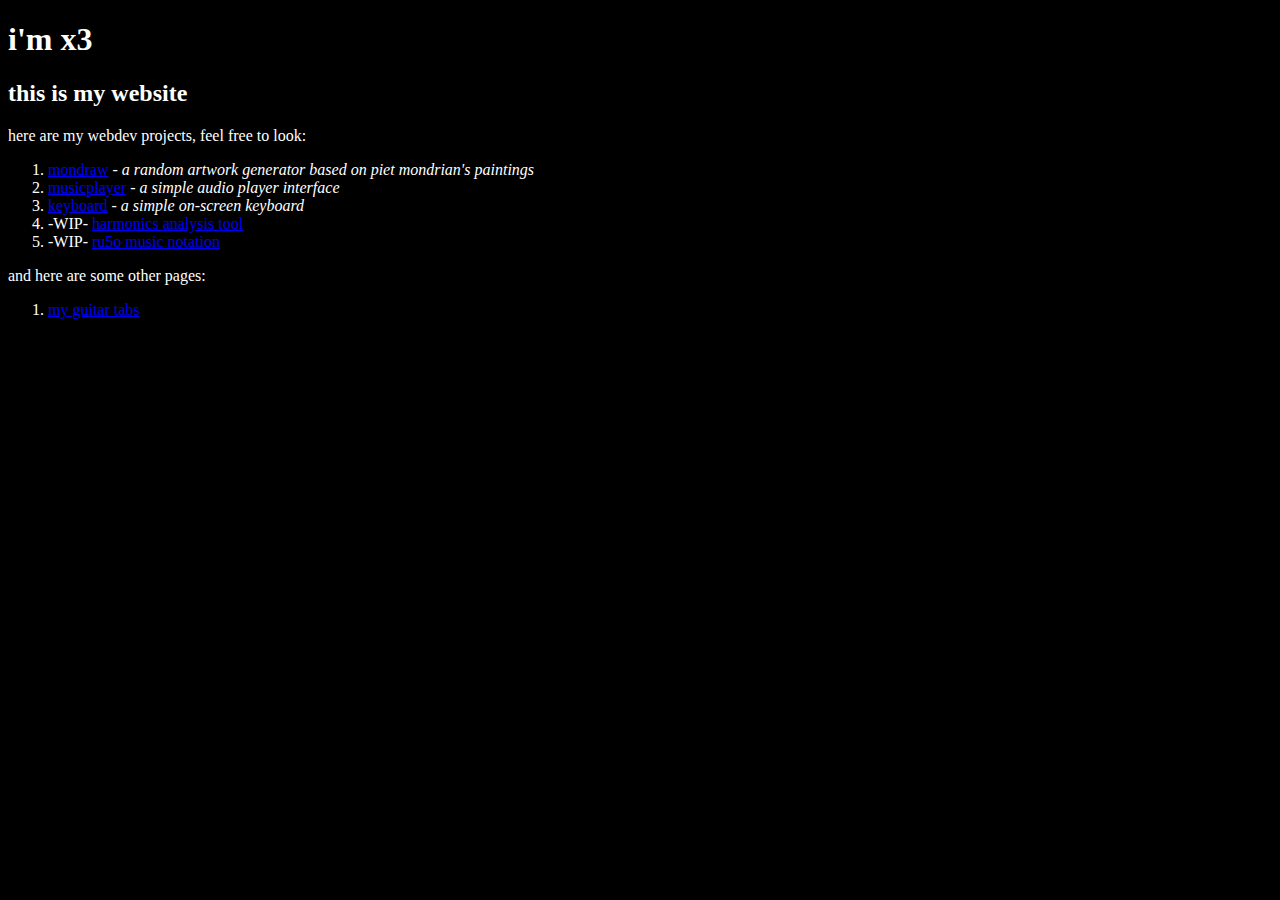
<file: index.html>
<!DOCTYPE html>
<html>
  <head>
    <meta name="viewport" content="width=device-width, initial-scale=1.0">
    <title>333void's website</title>
    <link rel="stylesheet" href="main.css">
  </head>
  <body>
    <h1>i'm x3</h1>
    <h2>this is my website</h2>
    <p>here are my webdev projects, feel free to look:</p>
    <ol>
      <li><a href="/mondraw">mondraw</a> - <i>a random artwork generator based on piet mondrian's paintings</i></li>
      <li><a href="/musicplayer">musicplayer</a> - <i>a simple audio player interface</i></li>
      <li><a href="/keyboard">keyboard</a> - <i>a simple on-screen keyboard</i></li>
      <li>-WIP- <a href="/harmonics">harmonics analysis tool</a></li>
      <li>-WIP- <a href="/ru5o">ru5o music notation</a></li>
    </ol>
    <p>and here are some other pages:</p>
    <ol>
      <li><a href="/tabs">my guitar tabs</a></li>
    </ol>
    <!--
    <iframe id="sc-box" scrolling="no" frameborder="no" allow="autoplay" 
    src="https://w.soundcloud.com/player/?url=https%3A//api.soundcloud.com/users/255579005&amp;">
    </iframe>-->
  </body>
</html>
</file>
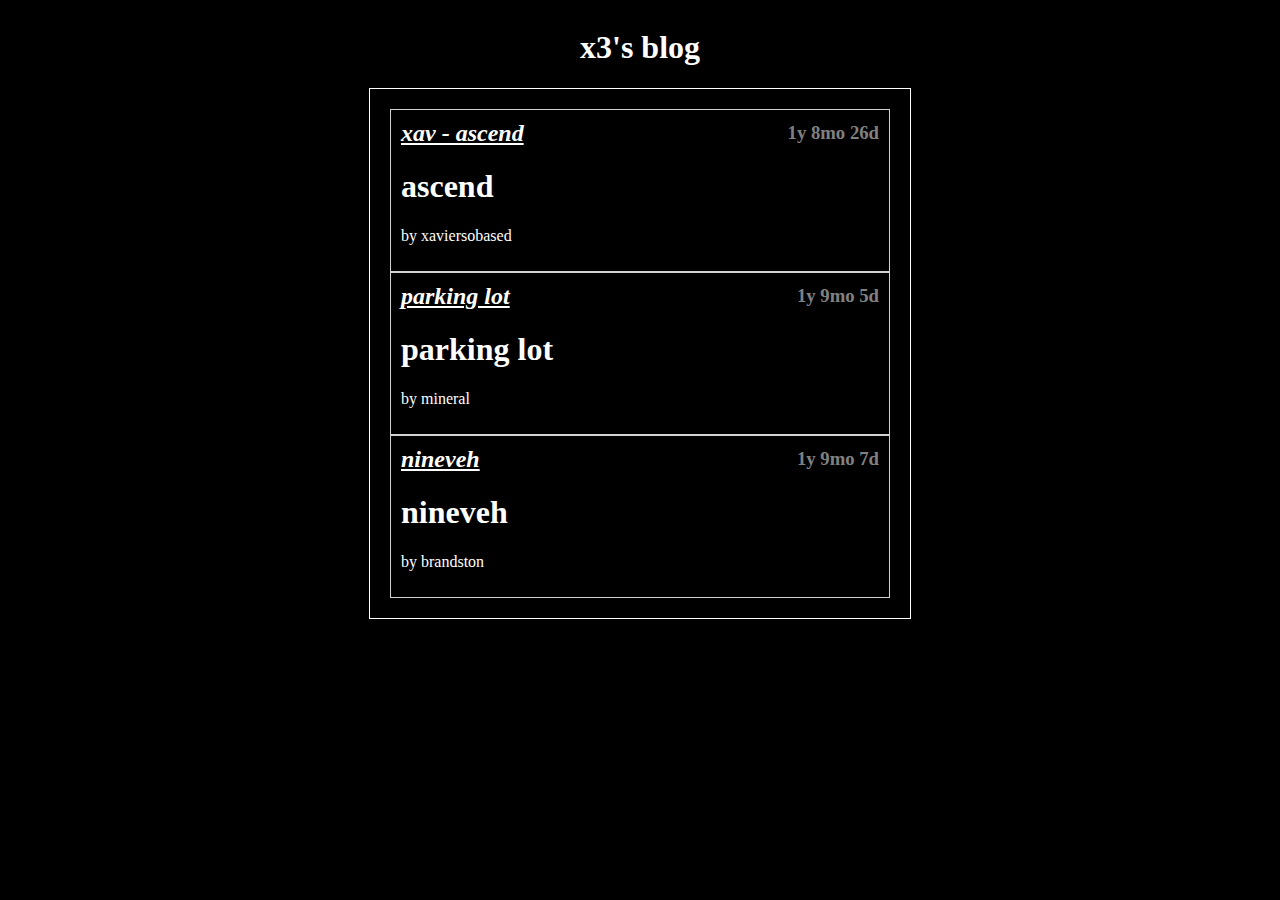
<file: blog/index.html>
<!DOCTYPE html>
<html>
  <head>
    <meta name="viewport" content="width=device-width, initial-scale=1">
    <title>x3's blog</title>
    <link rel="stylesheet" href="index.css">
    <script type="module" src="rss2html.js"></script>
  </head>
  <body>
    <div id="blog-con">
      <h1 id="title">x3's blog</h1>
      <div id="blog"></div>
    </div>
  </body>
</html>
</file>
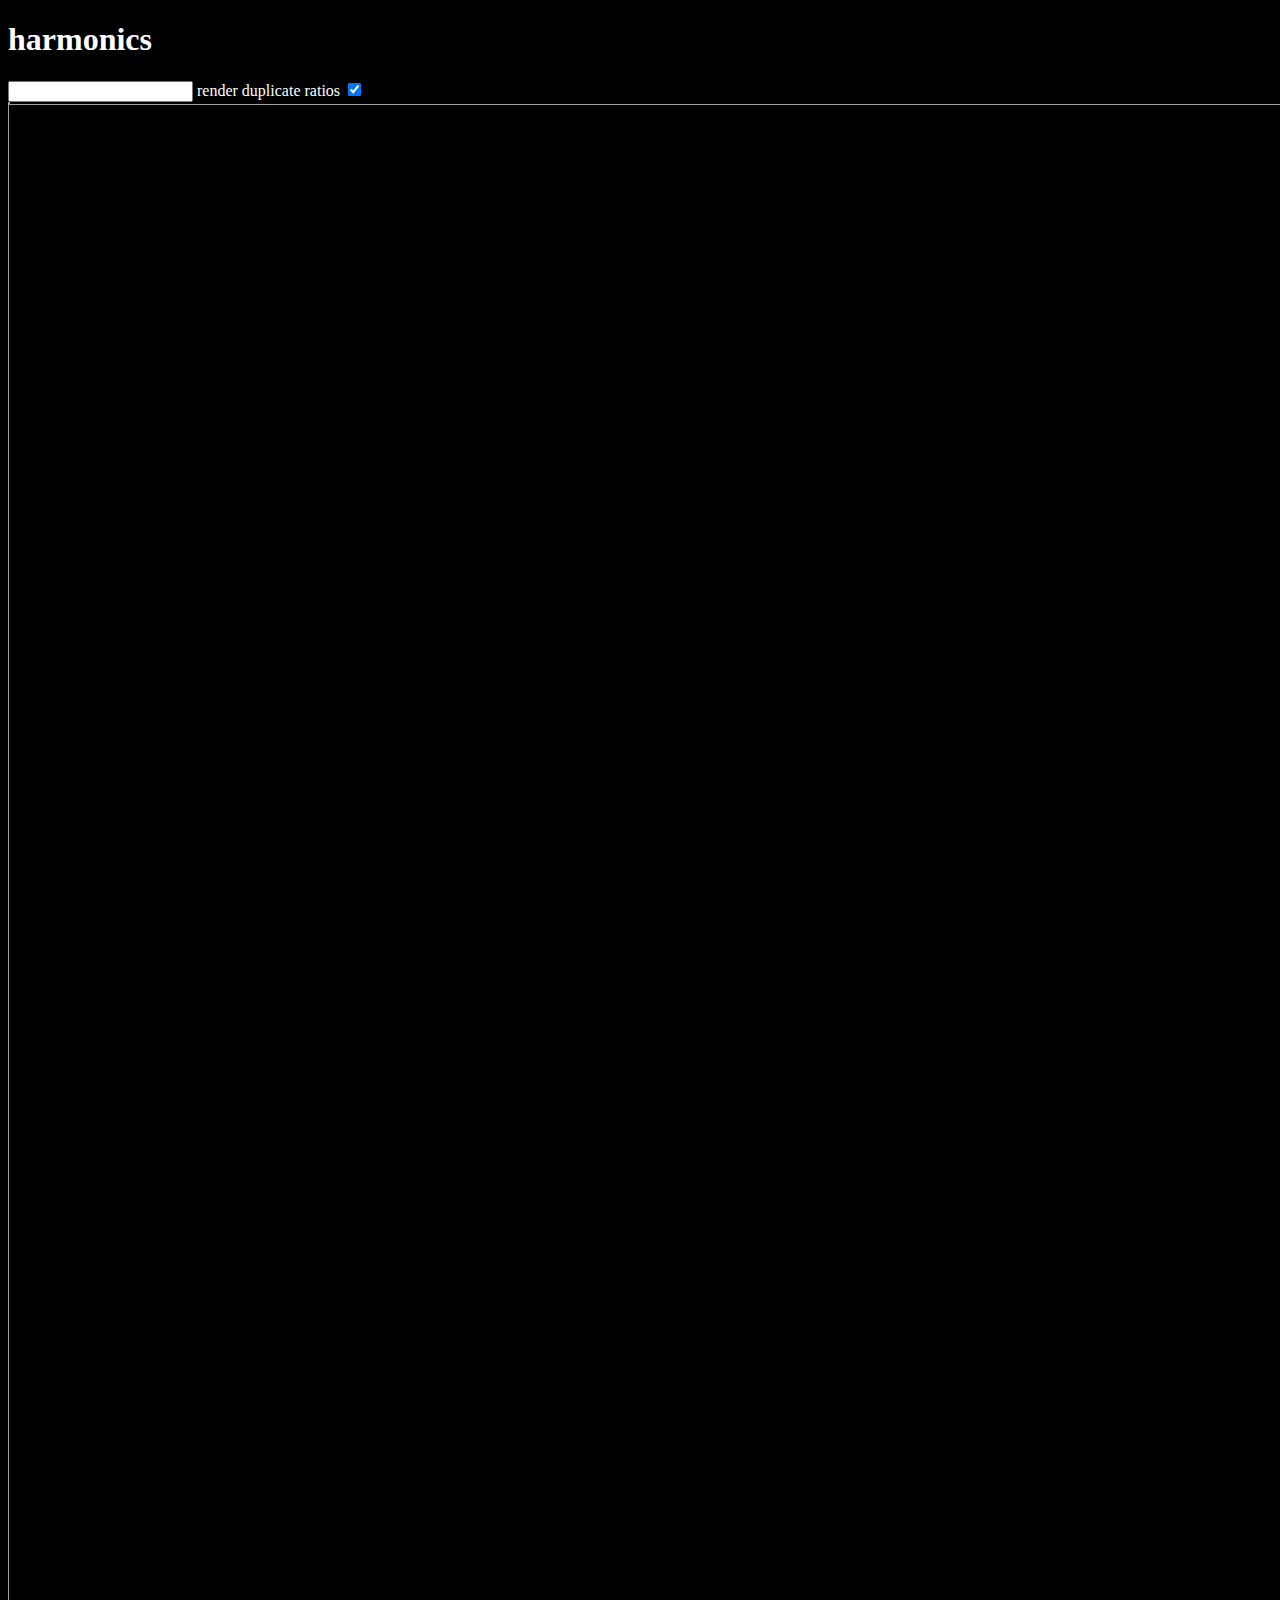
<file: harmonics/index.html>
<!DOCTYPE html>
<html>
  <head>
    <title>harmonics</title>
    <link rel="stylesheet" href="../main.css">
    <link rel="stylesheet" href="ratios.css">
    <script type="module" src="src/artist.js"></script>
  </head>
  <body>
    <h1>harmonics</h1>
    <input id="rootfreq">
    <label for="sameratetoggle">render duplicate ratios</label>
    <input type="checkbox" id="sameratetoggle" name="sameratetoggle" checked>
    <table id="table"></table>
    <svg id="canvas" width="1500" height="3000">
      <g id="lines"></g>
      <g id="balls"></g>
      <g id="cool-lines"></g>
    </svg>
  </body>
</html>
</file>
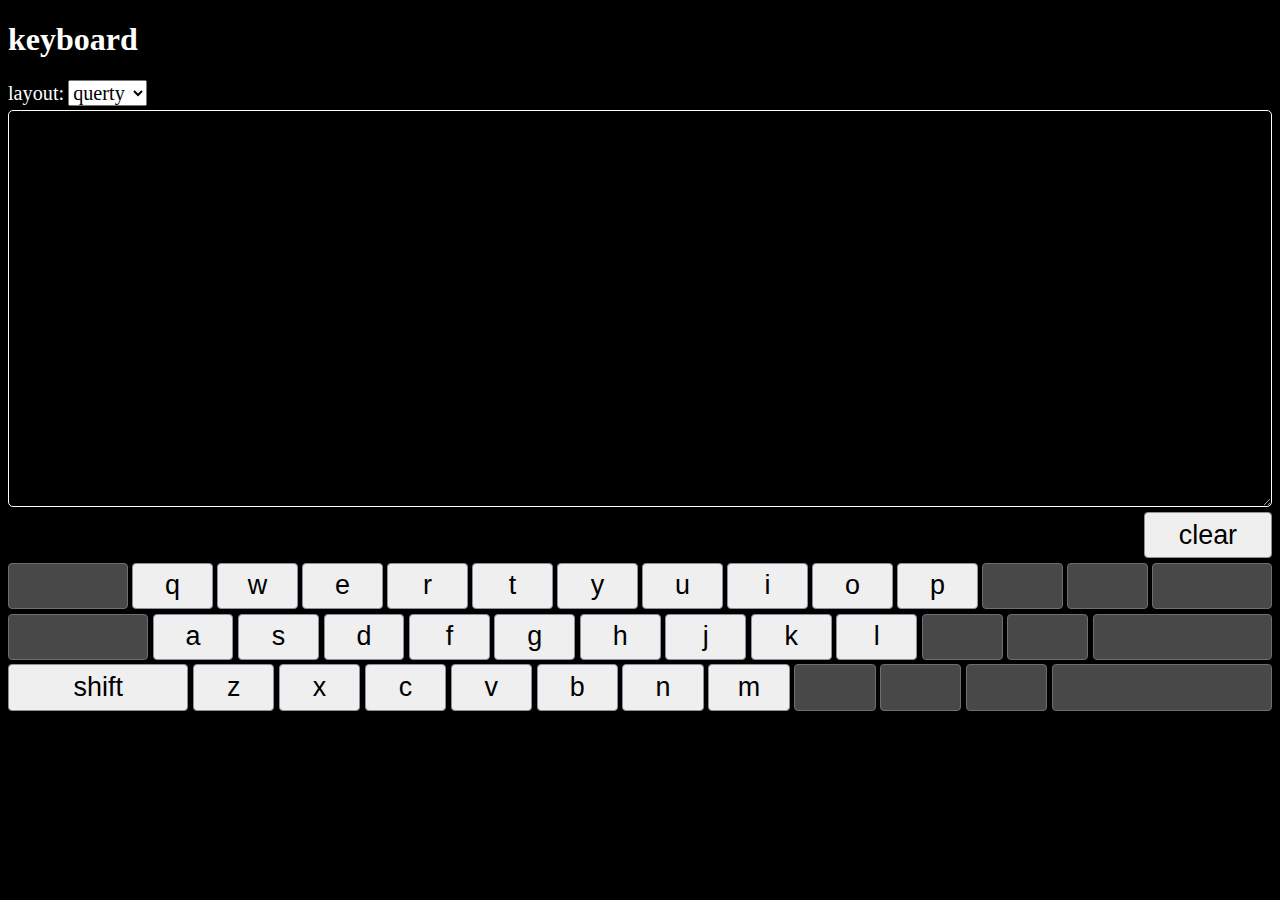
<file: keyboard/index.html>
<!DOCTYPE html>
<html>
  <head>
    <meta name="viewport" content="width=device-width, initial-scale=1, maximum-scale=1">
    <title>keyboard</title>
    <link rel="stylesheet" href="../main.css">
    <link rel="stylesheet" href="kb.css">
    <script type="module" src="src/keyboard.js"></script>
  </head>
  <body>
    <h1>keyboard</h1>
    <label for="kb-select">layout:</label>
    <select name="kb-select" id="kb-select">
      <option value="querty"id="querty" selected>querty</option>
      <option value="dvorak">dvorak</option>
      <option value="ipe"></option>
    </select>
    <div id="con-device">
      <div id="con-text">
        <textarea id="text" spellcheck="false" rows="8"></textarea>
      </div>
      <div id="con-keyboard">
        <div id="keyboard">
          <div id="row-0" class="row">
            <button class="key" id="clear">clear</button>
          </div>
          <div id="row-1" class="row">
            <button id="tab" class="key" disabled></button>
            <button id="key-1-2" class="key text" lowerCase="q" upperCase="Q">q</button>
            <button id="key-1-3" class="key text" lowerCase="w" upperCase="W">w</button>
            <button id="key-1-4" class="key text" lowerCase="e" upperCase="E">e</button>
            <button id="key-1-5" class="key text" lowerCase="r" upperCase="R">r</button>
            <button id="key-1-6" class="key text" lowerCase="t" upperCase="T">t</button>
            <button id="key-1-7" class="key text" lowerCase="y" upperCase="Y">y</button>
            <button id="key-1-8" class="key text" lowerCase="u" upperCase="U">u</button>
            <button id="key-1-9" class="key text" lowerCase="i" upperCase="I">i</button>
            <button id="key-1-10" class="key text" lowerCase="o" upperCase="O">o</button>
            <button id="key-1-11" class="key text" lowerCase="p" upperCase="P">p</button>
            <button id="key-1-12" class="key text" disabled></button>
            <button id="key-1-13" class="key text" disabled></button>
            <button id="backslash" class="key text" disabled></button>
          </div>
          <div id="row-2" class="row">
            <button id="caps-lock" class="key" disabled></button>
            <button id="key-2-2" class="key text" lowerCase="a" upperCase="A">a</button>
            <button id="key-2-3" class="key text" lowerCase="s" upperCase="S">s</button>
            <button id="key-2-4" class="key text" lowerCase="d" upperCase="D">d</button>
            <button id="key-2-5" class="key text" lowerCase="f" upperCase="F">f</button>
            <button id="key-2-6" class="key text" lowerCase="g" upperCase="G">g</button>
            <button id="key-2-7" class="key text" lowerCase="h" upperCase="H">h</button>
            <button id="key-2-8" class="key text" lowerCase="j" upperCase="J">j</button>
            <button id="key-2-9" class="key text" lowerCase="k" upperCase="K">k</button>
            <button id="key-2-10" class="key text" lowerCase="l" upperCase="L">l</button>
            <button id="key-2-11" class="key text" disabled></button>
            <button id="key-2-12" class="key text" disabled></button>
            <button id="enter" class="key" disabled></button>
          </div>
          <div id="row-3" class="row">
            <button id="key-3-1" name="left-shift" class="key" on="false">shift</button>
            <button id="key-3-2" class="key text" lowerCase="z" upperCase="Z">z</button>
            <button id="key-3-3" class="key text" lowerCase="x" upperCase="X">x</button>
            <button id="key-3-4" class="key text" lowerCase="c" upperCase="C">c</button>
            <button id="key-3-5" class="key text" lowerCase="v" upperCase="V">v</button>
            <button id="key-3-6" class="key text" lowerCase="b" upperCase="B">b</button>
            <button id="key-3-7" class="key text" lowerCase="n" upperCase="N">n</button>
            <button id="key-3-8" class="key text" lowerCase="m" upperCase="M">m</button>
            <button id="key-3-9" class="key text" disabled></button>
            <button id="key-3-10" class="key text" disabled></button>
            <button id="key-3-11" class="key text" disabled></button>
            <button id="key-3-12" name="right-shift" class="key" disabled></button>
          </div>
        </div>
      </div>
    </div>
  </body>
</html>
</file>
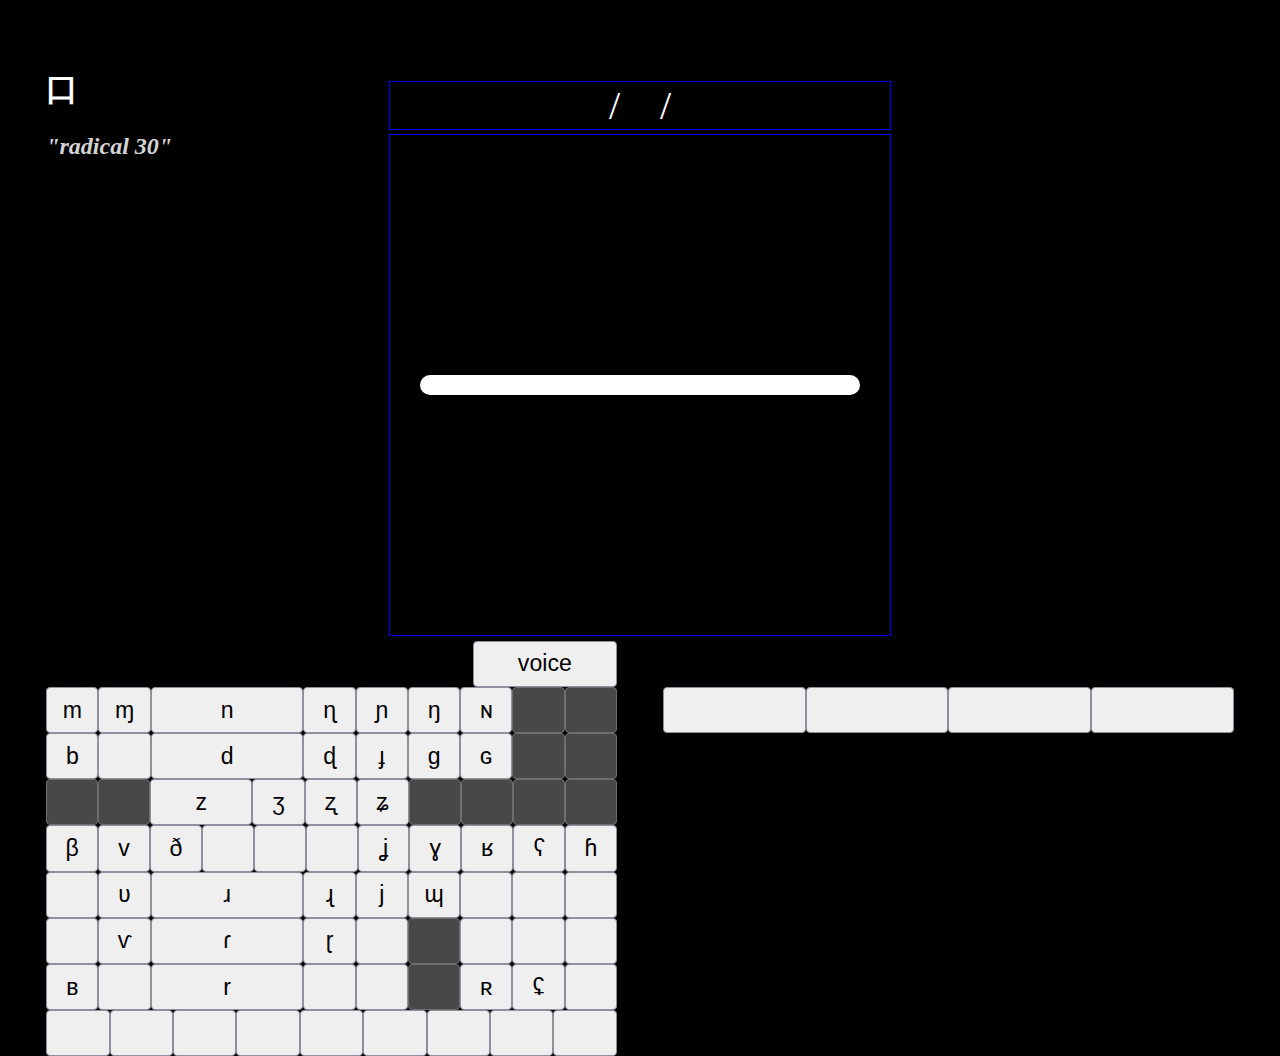
<file: radical30/index.html>
<!DOCTYPE html>
<html>
  <head>
    <meta name="viewport" content="width=device-width, initial-scale=1, maximum-scale=1">
    <meta charset="utf-8">
    <title>口</title>
    <link rel="stylesheet" href="../main.css">
    <link rel="stylesheet" href="r30.css">
    <script type="module" src="src/keyboard.js"></script>
  </head>
  <body>
    <h1>口</h1>
    <h2><i>"radical 30"</i></h2>
    <div id="con-device">
      <div id="con-display">
        <div id="con-ipa" class="con-text">
          <div>/&nbsp;&nbsp;</div>
          <div id="ipa" class="text"></div>
          <div>&nbsp;&nbsp;/</div>
        </div>
        <div id="con-r30" class="con-text">
        </div>
      </div>
      <div id="con-keyboards">
        <div id="con-ipa-keyboards" class="kb-side">
          <div id="con-ipa-consonants" >
            <div id="row-0" class="row">
              <button class="key" id="voice" on="false">voice</button>
            </div>
            <div id="row-1" class="row">
              <button id="key-1-1" class="key ipa"></button>
              <button id="key-1-2" class="key ipa"></button>
              <button id="key-1-3" class="key ipa"></button>
              <button id="key-1-4" class="key ipa"></button>
              <button id="key-1-5" class="key ipa"></button>
              <button id="key-1-6" class="key ipa"></button>
              <button id="key-1-7" class="key ipa"></button>
              <button id="key-1-8" class="key ipa"></button>
              <button id="key-1-9" class="key ipa"></button>
            </div>
            <div id="row-2" class="row">
              <button id="key-2-1" class="key ipa"></button>
              <button id="key-2-2" class="key ipa"></button>
              <button id="key-2-3" class="key ipa"></button>
              <button id="key-2-4" class="key ipa"></button>
              <button id="key-2-5" class="key ipa"></button>
              <button id="key-2-6" class="key ipa"></button>
              <button id="key-2-7" class="key ipa"></button>
              <button id="key-2-8" class="key ipa"></button>
              <button id="key-2-9" class="key ipa"></button>
            </div>
            <div id="row-3" class="row">
              <button id="key-3-1" class="key ipa"></button>
              <button id="key-3-2" class="key ipa"></button>
              <button id="key-3-3" class="key ipa"></button>
              <button id="key-3-4" class="key ipa"></button>
              <button id="key-3-5" class="key ipa"></button>
              <button id="key-3-6" class="key ipa"></button>
              <button id="key-3-7" class="key ipa"></button>
              <button id="key-3-8" class="key ipa"></button>
              <button id="key-3-9" class="key ipa"></button>
              <button id="key-3-10" class="key ipa"></button>
            </div>
            <div id="row-4" class="row">
              <button id="key-4-1" class="key ipa"></button>
              <button id="key-4-2" class="key ipa"></button>
              <button id="key-4-3" class="key ipa"></button>
              <button id="key-4-4" class="key ipa"></button>
              <button id="key-4-5" class="key ipa"></button>
              <button id="key-4-6" class="key ipa"></button>
              <button id="key-4-7" class="key ipa"></button>
              <button id="key-4-8" class="key ipa"></button>
              <button id="key-4-9" class="key ipa"></button>
              <button id="key-4-10" class="key ipa"></button>
              <button id="key-4-11" class="key ipa"></button>
            </div>
            <div id="row-5" class="row">
              <button id="key-5-1" class="key ipa"></button>
              <button id="key-5-2" class="key ipa"></button>
              <button id="key-5-3" class="key ipa"></button>
              <button id="key-5-4" class="key ipa"></button>
              <button id="key-5-5" class="key ipa"></button>
              <button id="key-5-6" class="key ipa"></button>
              <button id="key-5-7" class="key ipa"></button>
              <button id="key-5-8" class="key ipa"></button>
              <button id="key-5-9" class="key ipa"></button>
            </div>
            <div id="row-6" class="row">
              <button id="key-6-1" class="key ipa"></button>
              <button id="key-6-2" class="key ipa"></button>
              <button id="key-6-3" class="key ipa"></button>
              <button id="key-6-4" class="key ipa"></button>
              <button id="key-6-5" class="key ipa"></button>
              <button id="key-6-6" class="key ipa"></button>
              <button id="key-6-7" class="key ipa"></button>
              <button id="key-6-8" class="key ipa"></button>
              <button id="key-6-9" class="key ipa"></button>
            </div>
            <div id="row-7" class="row">
              <button id="key-7-1" class="key ipa"></button>
              <button id="key-7-2" class="key ipa"></button>
              <button id="key-7-3" class="key ipa"></button>
              <button id="key-7-4" class="key ipa"></button>
              <button id="key-7-5" class="key ipa"></button>
              <button id="key-7-6" class="key ipa"></button>
              <button id="key-7-7" class="key ipa"></button>
              <button id="key-7-8" class="key ipa"></button>
              <button id="key-7-9" class="key ipa"></button>
            </div>
          </div>
          <div id="con-ipa-vowels" >
            <div id="row-0" class="row">
            </div>
            <div id="row-1" class="row">
              <button id="v-key-1-1" class="key ipa"></button>
              <button id="v-key-1-2" class="key ipa"></button>
              <button id="v-key-1-3" class="key ipa"></button>
              <button id="v-key-1-4" class="key ipa"></button>
              <button id="v-key-1-5" class="key ipa"></button>
              <button id="v-key-1-6" class="key ipa"></button>
              <button id="v-key-1-7" class="key ipa"></button>
              <button id="v-key-1-8" class="key ipa"></button>
              <button id="v-key-1-9" class="key ipa"></button>
            </div>
          </div>
        </div>
        <div id="con-r30-keyboards" class="kb-side">
          <div id="con-r30-areas" class="kb">
            <div id="con-ipa-vowels" >
            <div id="row-0" class="row">
              <button class="key spacer"></button>
            </div>
            <div id="row-1" class="row">
              <button id="v-key-1-1" class="key ipa"></button>
              <button id="v-key-1-2" class="key ipa"></button>
              <button id="v-key-1-3" class="key ipa"></button>
              <button id="v-key-1-4" class="key ipa"></button>
            </div>
          </div>
        </div>
      </div>
    </div>
  </body>
      <script type="module" src="src/r30.js"></script>
</html>
</file>
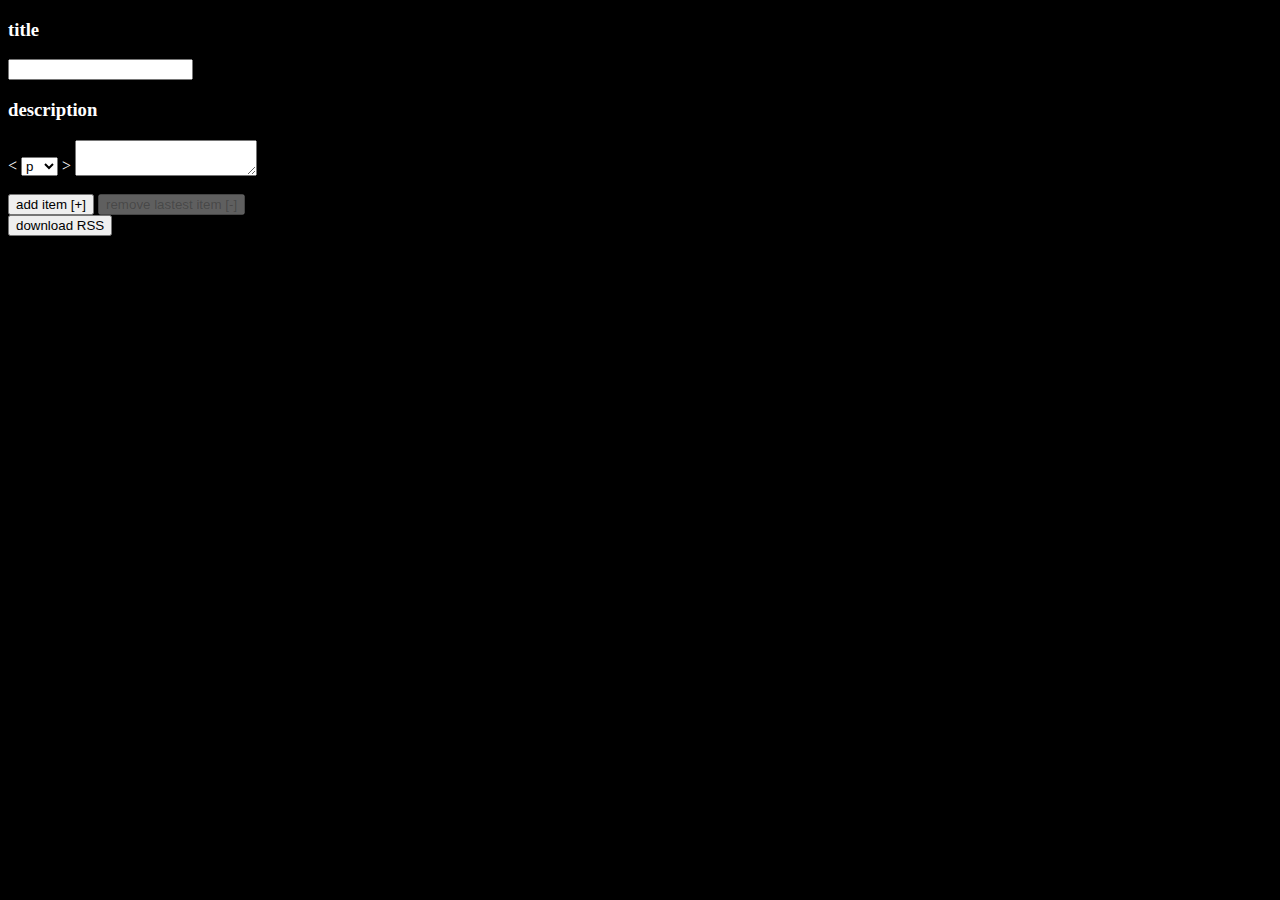
<file: rss/index.html>
<!DOCTYPE html>
<html>
  <head>
    <meta name="viewport" content="width=device-width, initial-scale=1">
    <link rel="stylesheet" href="index.css">
    <script type="module" src="rssgen.js"></script>
  </head>
  <body>
    <form id="form">
      <h3>title</h3>
        <input id="title" name="title" type="text">
      <h3>description</h3>
        <div id="desc-con">
          <label id="e1-label" for="e1">&lt
            <select id="e1-tag">
              <option selected>p</option>
              <option>h1</option>
            </select>
          &gt</label>
          <textarea id="e1" name="e1"></textarea>
          <br>
        </div>
      <br>
      <input type="button" id="add" value="add item [+]">
      <input type="button" id="subtract" value="remove lastest item [-]" disabled>
      <br>
      <input type="button" id="download" value="download RSS">
    </form>
  </body>
</html>
</file>
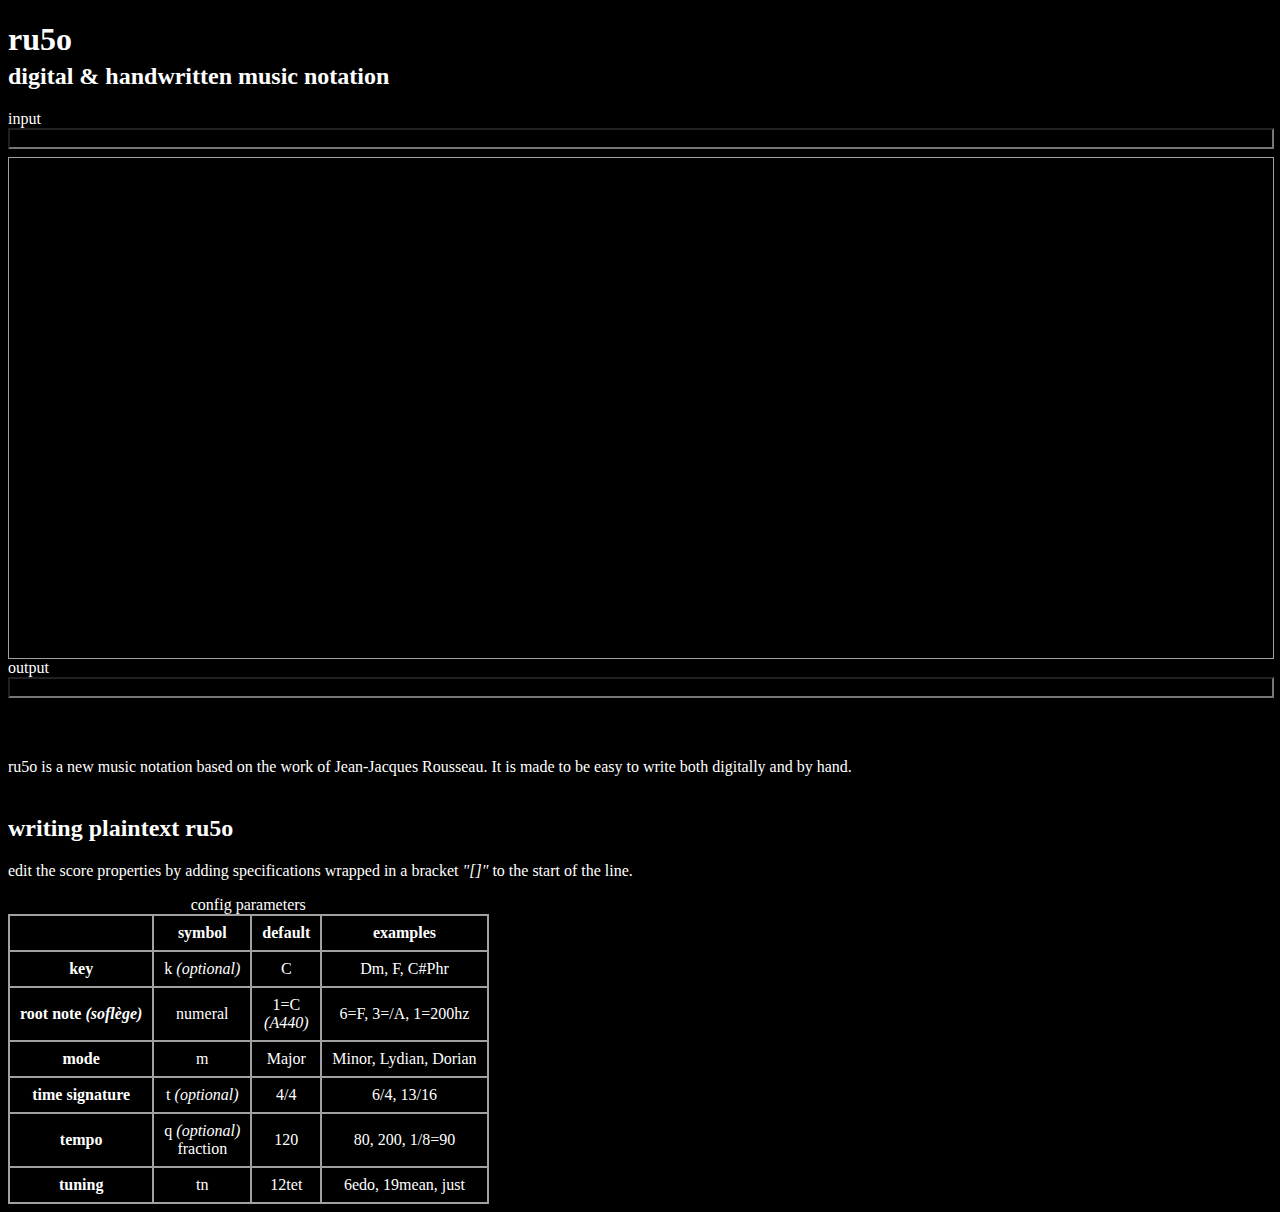
<file: ru5o/index.html>
<!DOCTYPE html>
<html>
  <head>
    <title>ru5o</title>
    <link rel="stylesheet" href="../main.css">
    <link rel="stylesheet" href="notation.css">
    <!-- ENGINES -->
    <script type="module" src="src/main.js"></script>
  </head>
  <body>
    <h1>ru5o</h1>
    <h2>digital & handwritten music notation</h2>
    <label for="input">input</label>
    <input type="text" name="input" id="plaintext">
    <svg xmlns="http://www.w3.org/2000/svg" height="500" id="canvas">
    </svg>
    <label for="input">output</label>
    <input type="text" name="input" id="plaintext">
    <br><br><br>
    <p>ru5o is a new music notation based on the work of Jean-Jacques Rousseau. It is made to be easy to write both digitally and by hand.</p>
    <br>
    <h2>writing plaintext ru5o</h2>
    <p>edit the score properties by adding specifications wrapped in a bracket <i>"[]"</i> to the start of the line.</p>
    <table>
      <caption>
        config parameters
      </caption>
      <thead>
        <tr>
          <th scope="col"></th>
          <th scope="col">symbol</th>
          <th scope="col">default</th>
          <th scope="col">examples</th>
        </tr>
      </thead>
      <tbody>
        <tr>
          <th scope="col">key</th>
          <td scope="col">k <i>(optional)</i></td>
          <td scope="row">C</td>
          <td scope="row">Dm, F, C#Phr</td>
        </tr>
        <tr>
          <th scope="col">root note <i>(soflège)</i></th>
          <td scope="col">numeral</td>
          <td scope="row">1=C<br><i>(A440)</i></td>
          <td scope="row">6=F, 3=/A, 1=200hz </td>
        </tr>
        <tr>
          <th scope="col">mode</th>
          <td scope="col">m</td>
          <td scope="row">Major</td>
          <td scope="row">Minor, Lydian, Dorian</td>
        </tr>
        <tr>
          <th scope="col">time signature</th>
          <td scope="col">t <i>(optional)</i></td>
          <td scope="row">4/4</td>
          <td scope="row">6/4, 13/16</td>
        </tr>
        <tr>
          <th scope="col">tempo</th>
          <td scope="row">q <i>(optional)</i><br>fraction</td>
          <td scope="row">120</td>
          <td scope="row">80, 200, 1/8=90</td>
        </tr>
        <tr>
          <th scope="col">tuning</th>
          <td scope="row">tn</td>
          <td scope="row">12tet<br></td>
          <td scope="row">6edo, 19mean, just</td>
        </tr>
    </table>
    <!-- <table>
      <caption>
        notes
      </caption>
      <thead>
        <tr>
          <th scope="col">do</th>
          <th scope="col">re</th>
          <th scope="col">mi</th>
          <th scope="col">fa</th>
          <th scope="col">sol</th>
          <th scope="col">la</th>
          <th scope="col">ti</th>
        </tr>
      </thead>
      <tbody>
        <tr>
          <td scope="row">1</td>
          <td>2</td>
          <td>3</td>
          <td>4</td>
          <td>5</td>
          <td>6</td>
          <td>7</td>
        </tr>
    </table> 
    inspirations
    Chris Walshaw's ABC music notation system & Helmholtz's pitch notation system
    Jean-Jacques Rousseau's work in <i>A d
    -->
  </body>
</html>
</file>
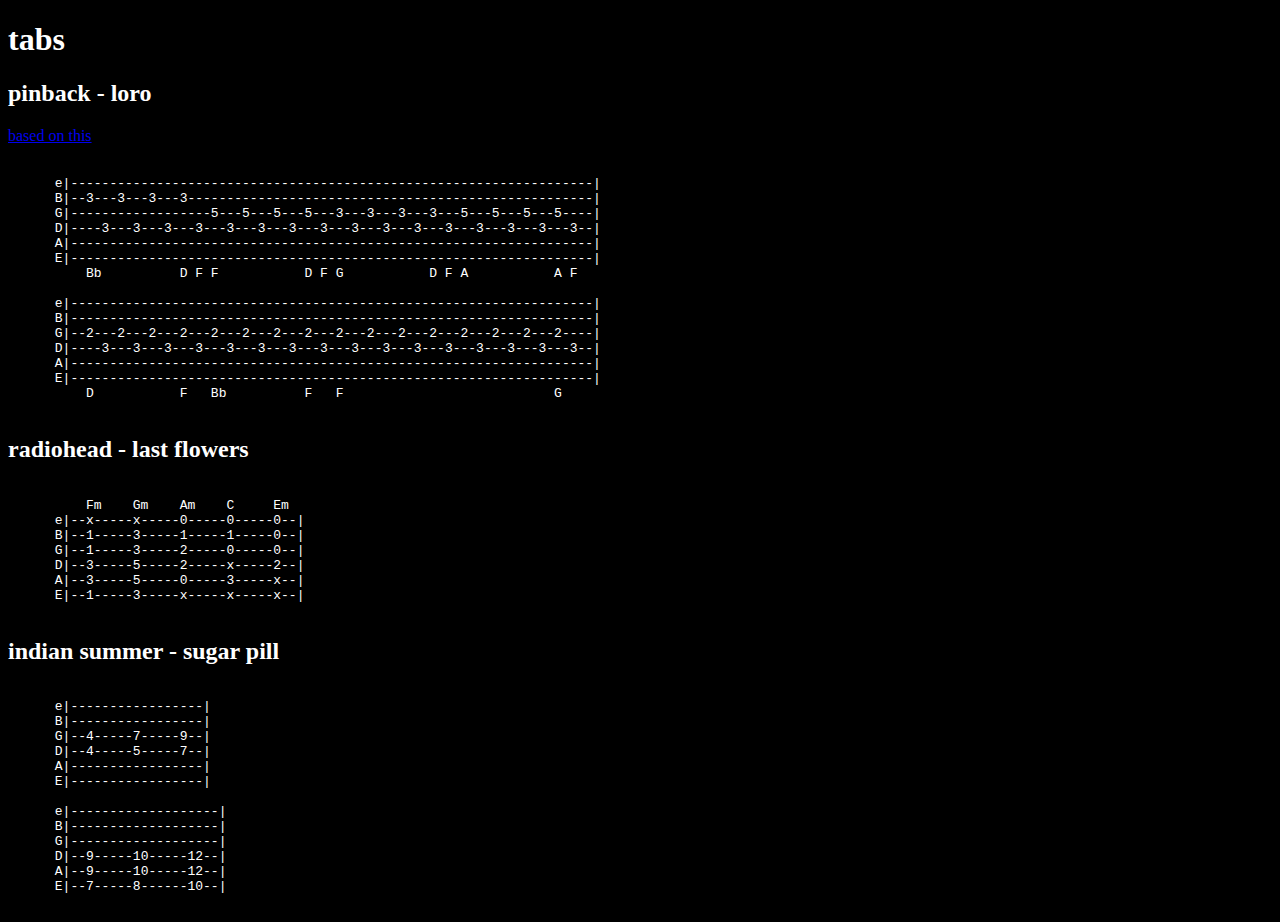
<file: tabs/index.html>
<!DOCTYPE html>
<html>
  <head>
    <link rel="stylesheet" href="../main.css">
    <link rel="stylesheet" href="tabs.css">
  </head>
  <body>
    <h1>tabs</h1>
    <h2>pinback - loro</h2>
    <p><a href="https://tabs.ultimate-guitar.com/tab/pinback/loro-tabs-211655">based on this</a></p>
    <p class="tab">
      e|-------------------------------------------------------------------|
      B|--3---3---3---3----------------------------------------------------|
      G|------------------5---5---5---5---3---3---3---3---5---5---5---5----|
      D|----3---3---3---3---3---3---3---3---3---3---3---3---3---3---3---3--|
      A|-------------------------------------------------------------------|
      E|-------------------------------------------------------------------|
          Bb          D F F           D F G           D F A           A F
      
      e|-------------------------------------------------------------------|
      B|-------------------------------------------------------------------|
      G|--2---2---2---2---2---2---2---2---2---2---2---2---2---2---2---2----|
      D|----3---3---3---3---3---3---3---3---3---3---3---3---3---3---3---3--|
      A|-------------------------------------------------------------------|
      E|-------------------------------------------------------------------|
          D           F   Bb          F   F                           G
    </p>
    <h2>radiohead - last flowers</h2>
    <p class="tab">
          Fm    Gm    Am    C     Em
      e|--x-----x-----0-----0-----0--|
      B|--1-----3-----1-----1-----0--|
      G|--1-----3-----2-----0-----0--|
      D|--3-----5-----2-----x-----2--|
      A|--3-----5-----0-----3-----x--|
      E|--1-----3-----x-----x-----x--|
    </p>
    <h2>indian summer - sugar pill</h2>
    <p class="tab">
      e|-----------------|
      B|-----------------|
      G|--4-----7-----9--|
      D|--4-----5-----7--|
      A|-----------------|
      E|-----------------|

      e|-------------------|
      B|-------------------|
      G|-------------------|
      D|--9-----10-----12--|
      A|--9-----10-----12--|
      E|--7-----8------10--|
    </p>
  </body>
</html>
</file>
<file: main.css>
body {
  background-color: black;
  color: white;
}

/*
 * SOUNDCLOUD
*/

#sc-box {
  width: 100%;
  max-width: 700px;
  height: 325px;
}
</file>
<file: blog/index.css>
body {
  background-color: black;
  color: white;
}

#blog-con {
  display: flex;
  flex-direction: column; 
}

#blog {
  display: flex;
  flex-direction: column;
  width: 500px;
  margin: auto;
  border: 1px solid white;
  padding: 20px;
}

#title {
  text-align: center;
}

.blogpost {
  border: 1px solid lightgrey;
  padding: 10px;
}

.blogpost-header {
  display: flex;
  flex-direction: row;
}

.blogpost-title {
  margin: 0px;
  text-decoration-line: underline;
}

.blogpost-date {
  margin: 0px;
  margin: auto;
  margin-right: 0px;
  color: gray;
}
</file>
<file: harmonics/ratios.css>
table {
  border: 0.5px solid rgb(160 160 160);
  border-spacing: 0px;
}

th,
td {
  border: 0.5px solid rgb(160 160 160);
  padding: 8px 10px;
  text-align: center;
}

svg {
  border: 0.5px solid rgb(160 160 160);
}
</file>
<file: keyboard/kb.css>
:root {
  --u1: 1;
  --font-size: 3.5vw;
  --key-size: 6vw;
  --spacing: calc(var(--key-size) / 10);
}

@media only screen and (min-width: 768px) {
  /* For desktop: */
  :root {
    --u1: 1px;
    --font-size: calc(3.5 * 7.7);
    --key-size: calc(6 * 7.7);
  }  
}

html {
  padding: 0px;
}

label {
  font-family: 'Tahoma', 'sans-serif';
  font-size: calc(var(--font-size) * var(--u1) * 0.75);
}

#kb-select {
  margin-bottom: calc(var(--spacing) * var(--u1));
  font-family: 'Tahoma', 'sans-serif';
  font-size: calc(var(--font-size) * var(--u1) * 0.75);
}

#con-device {
  display: flex;
  flex-direction: column;
  justify-content: center;
  height: calc(100vh - 123px);
}

#con-text {
  display: flex;
  overflow: hidden;
  margin-bottom: calc(var(--spacing) * var(--u1));
}

#text {
  overflow: scroll;
  width: 100%;
  background-color: black;
  border: 1px solid white;
  border-radius: 5px;
  color: white;
  font-family: 'Times New Roman', Times, serif;
  font-size: calc(var(--font-size) * var(--u1) * 1.5);
}

#con-keyboard {
  margin-bottom: auto;
}

.row {
  display: flex;
  flex-direction: row;
  margin-bottom: calc(var(--spacing) * var(--u1));
  gap: calc(var(--spacing) * var(--u1));
}

#row-0 {
  justify-content: right;
}

.key {
  flex: 1 0 0;
  height: calc(var(--key-size) * var(--u1));
  border-radius: 4px;
  border: 1px solid #8f8f9d;
  padding: 0px;
  text-align: center;
  text-wrap: nowrap;
  overflow: hidden;
  -webkit-appearance: none;
  -moz-appearance: none;
  appearance: none;
  touch-action: manipulation;
  font-size: calc(var(--font-size) * var(--u1));

}

.key:disabled {
  border-color: #6e6e70;
}


#clear {
  flex: 0.1 0 0;
}

#tab {
  flex: 1.5 0 0;
}

#backslash {
  flex: 1.5 0 0;
}

#caps-lock {
  flex: 1.75 0 0;
}

#enter {
  flex: 2.25 0 0;
}

/* left shift */
#key-3-1 {
  flex: 2.25 0 0;
}

/* right shift */
#key-3-12 {
  flex: 2.75 0 0;
}
</file>
<file: radical30/r30.css>
:root {
  --u1: 1;
  --font-size: 3vw;
  --key-size: 6vw;
  --spacing: calc(var(--key-size) / 10);
}

@media only screen and (min-width: 768px) {
  /* For desktop: */
  :root {
    --u1: 1px;
    --font-size: calc(3 * 7.7);
    --key-size: calc(6 * 7.7);
  }  
}

html {
  padding: calc(var(--spacing) * var(--u1) * 10);
}

body {
  margin: 0px;
}

h2 {
  color: lightgray
}

label {
  font-family: 'Tahoma', 'sans-serif';
  font-size: calc(var(--font-size) * var(--u1) * 0.75);
}

#kb-select {
  margin-bottom: calc(var(--spacing) * var(--u1));
  font-family: 'Tahoma', 'sans-serif';
  font-size: calc(var(--font-size) * var(--u1) * 0.75);
}

#con-device {
  display: flex;
  flex-direction: column;
  justify-content: center;
  height: calc(100vh - 123px);
}

#con-display {
  display: flex;
  flex-direction: column;
  margin: auto;
}

.con-text {
  display: flex;
  flex-direction: row;
  margin-bottom: calc(var(--spacing) * var(--u1));
  font-size: 40px;
  border: 1px solid blue;
  justify-content: center;
}

.r30 {
  stroke: white;
  stroke-width: 20;
  stroke-linecap: round;
  stroke-linejoin: round;
  fill-opacity: 0%
}

#text {
  overflow: scroll;
  width: 100%;
  background-color: black;
  border: 1px solid white;
  border-radius: 5px;
  color: white;
  font-family: 'Times New Roman', Times, serif;
  font-size: calc(var(--font-size) * var(--u1) * 1.5);
}

#con-keyboards {
  display: flex;
  gap: calc(var(--spacing) * var(--u1) * 10);
  flex-direction: row;
  margin-bottom: auto;
}

.kb-side {
  width: calc(50vw)
}

/*
.kb {
  
} */

.row {
  display: flex;
  flex-direction: row;
  /* 
  margin-bottom: calc(var(--spacing) * var(--u1));
  gap: calc(var(--spacing) * var(--u1));
  */
}

#row-0 {
  justify-content: right;
}

.key {
  flex: 1 0 0;
  height: calc(var(--key-size) * var(--u1));
  border-radius: 4px;
  border: 1px solid #8f8f9d;
  padding: 0px;
  text-align: center;
  text-wrap: nowrap;
  overflow: hidden;
  -webkit-appearance: none;
  -moz-appearance: none;
  appearance: none;
  touch-action: manipulation;
  font-size: calc(var(--font-size) * var(--u1));
}

.key:disabled {
  border-color: #6e6e70;
}

.key.spacer {
  opacity: 0;
}

#voice {
  flex: .25 0 0;
}

#tab {
  flex: 1.5 0 0;
}

#backslash {
  flex: 1.5 0 0;
}

#caps-lock {
  flex: 1.75 0 0;
}

#enter {
  flex: 2.25 0 0;
}

#key-1-3 {
  flex: 3 0 0;
}

#key-2-3 {
  flex: 3 0 0;
}

#key-3-3 {
  flex: 2 0 0;
}

#key-5-3 {
  flex: 3 0 0;
}

#key-6-3 {
  flex: 3 0 0;
}

#key-7-3 {
  flex: 3 0 0;
}
</file>
<file: rss/index.css>
body {
  background-color: black;
  color: white;
}

#text {
  text-wrap: wrap;
  font-size: 1em;
}

textarea {
  min-height: 17px;
  margin-top: 0px;
  margin-bottom: -5px;
}
</file>
<file: ru5o/notation.css>
table {
  border: 0.5px solid rgb(160 160 160);
  border-spacing: 0px;
}

th,
td {
  border: 0.5px solid rgb(160 160 160);
  padding: 8px 10px;
  text-align: center;
}

h1 {
  margin-bottom: 0px;
}

h2 {
  margin-top: 5px;
}

svg {
  border: 0.5px solid rgb(160 160 160);
}

#canvas2 {
  position: absolute;
  left: 200px;
}

text {
  fill: white;
}

#canvas {
  display: block;
  width: calc(100vw - 16px);
}

#plaintext {
  color: white;
  /*font-family: "Courier New", monospace;*/
  background-color: black;
  width: calc(100vw - 22px);
  margin-bottom: 8px;
}
</file>
<file: tabs/tabs.css>
.tab {
  white-space: pre-wrap;
  font-family: monospace;
}
</file>
